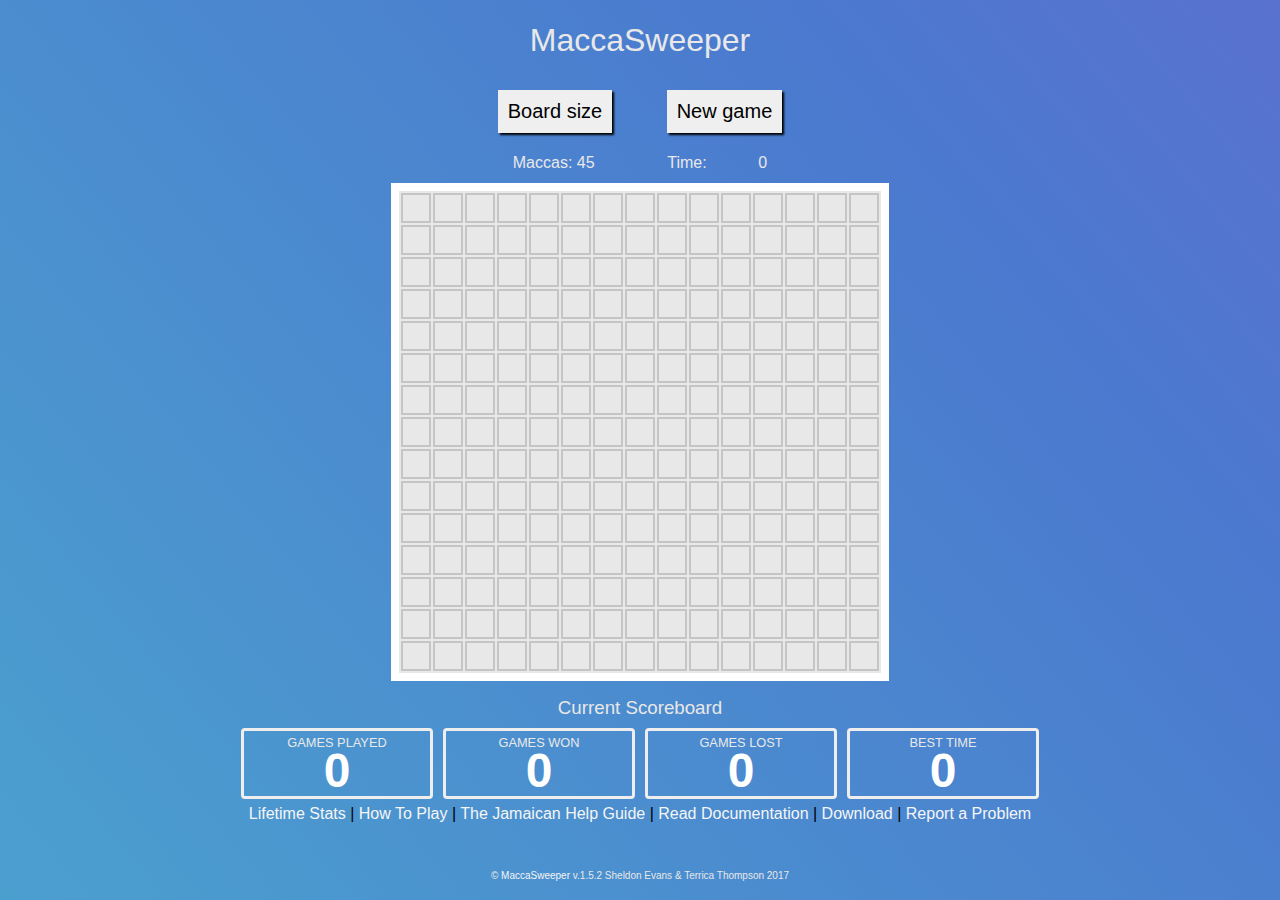
<file: index.html>
<!DOCTYPE html>
<html>

<head>
    <link rel="stylesheet" type="text/css" href="assets/css/macca.css">
    <script src="https://ajax.googleapis.com/ajax/libs/jquery/3.2.1/jquery.min.js"></script>
    <script type="text/javascript" src="assets/js/macca.js"></script>
    <script type="text/javascript" src="assets/js/jquery-3.2.1.min.js"></script>

    <title>MaccaSweeper - A minesweeper story</title>
</head>

<body>
    <header>
        <h1>MaccaSweeper</h1>
    </header>
    <div class="game-options-wrapper">
        <div class="game-option board-size-wrapper">
            <button class="game-options-btn" id="board-size-btn">Board size</button>
            <div class="board-size-dropdown">
                <div class="board-size-type">Tiny</div>
                <div class="board-size-type current-board-size">Small</div>
                <div class="board-size-type">Medium</div>
                <div class="board-size-type">Large</div>
                <div class="board-size-type">Enormous</div>
            </div>
        </div>
        <div class="game-option new-game-wrapper">
            <button class="game-options-btn" id="new-game-btn">New game</button>
        </div>
    </div>
    <div class="game-info-wrapper">
        <div class="flag-count-wrapper">
            <span>Maccas:</span>
            <span class="flag-count"></span>
        </div>
        <div class="timer-wrapper">
            <span>Time:</span>
            <span class="time"></span>
        </div>
    </div>
    <div class="board-wrapper">
        <div class="board-container">
        </div>
    </div>
    <div class="gameover-container">
        <div class="gameover-text">
            <h2></h2>
        </div>
        <div class="play-again">
            <button id="play-again-btn">
          Play again?
        </button>
        </div>
    </div>
    <div id="current-score" class="scoreboard">

        <h3>Current Scoreboard</h3>
        <div class="scorecard">
            <label for="plays">Games Played</label>
            <p id="plays" class="value">0</p>
        </div>
        <div class="scorecard">
            <label for="wins">Games Won</label>
            <p id="wins" class="value">0</p>
        </div>
        <div class="scorecard">
            <label for="lost_games">Games Lost</label>
            <p id="lost_games" class="value">0</p>
        </div>
        <div class="scorecard">
            <label for="best_time">Best Time</label>
            <p id="best_time" class="value">0</p>
        </div>
    </div>
    <p>
        <a href="#" onclick="document.getElementById('top-score').classList.toggle('hidden'); return false;">Lifetime Stats</a> |
        <a href="#" onclick="toggleHelp(); return false;">How To Play</a> |
        <a href="#" onclick="toggleJcanHelp(); return false;">The Jamaican Help Guide</a> |
        <a href="about.html" target="_blank">Read Documentation</a> |
        <a href="https://github.com/sheldon-e/maccasweeper/releases/latest" target="_blank">Download</a> |
        <a href="https://github.com/sheldon-e/maccasweeper/issues/new" target="_blank">Report a Problem</a>
    </p>
    <div id="top-score" class="hidden">
        <div class="scoreboard">
            <h3>Lifetime Scoreboard</h3>
            <div class="scorecard">
                <label for="games_played">Total Games</label>
                <p id="games_played" class="value">0</p>
            </div>
            <div class="scorecard">
                <label for="total_wins">Total Wins</label>
                <p id="total_wins" class="value">0</p>
            </div>
            <div class="scorecard">
                <label for="lifetime_best">Best Time</label>
                <p id="lifetime_best" class="value">0</p>
            </div>
        </div>
    </div>
    <footer>
        <small>&copy <a href="https://github.com/sheldon-e/maccasweeper">MaccaSweeper</a> v.1.5.2 Sheldon Evans &amp Terrica Thompson 2017</small>
    </footer>
</body>
</file>
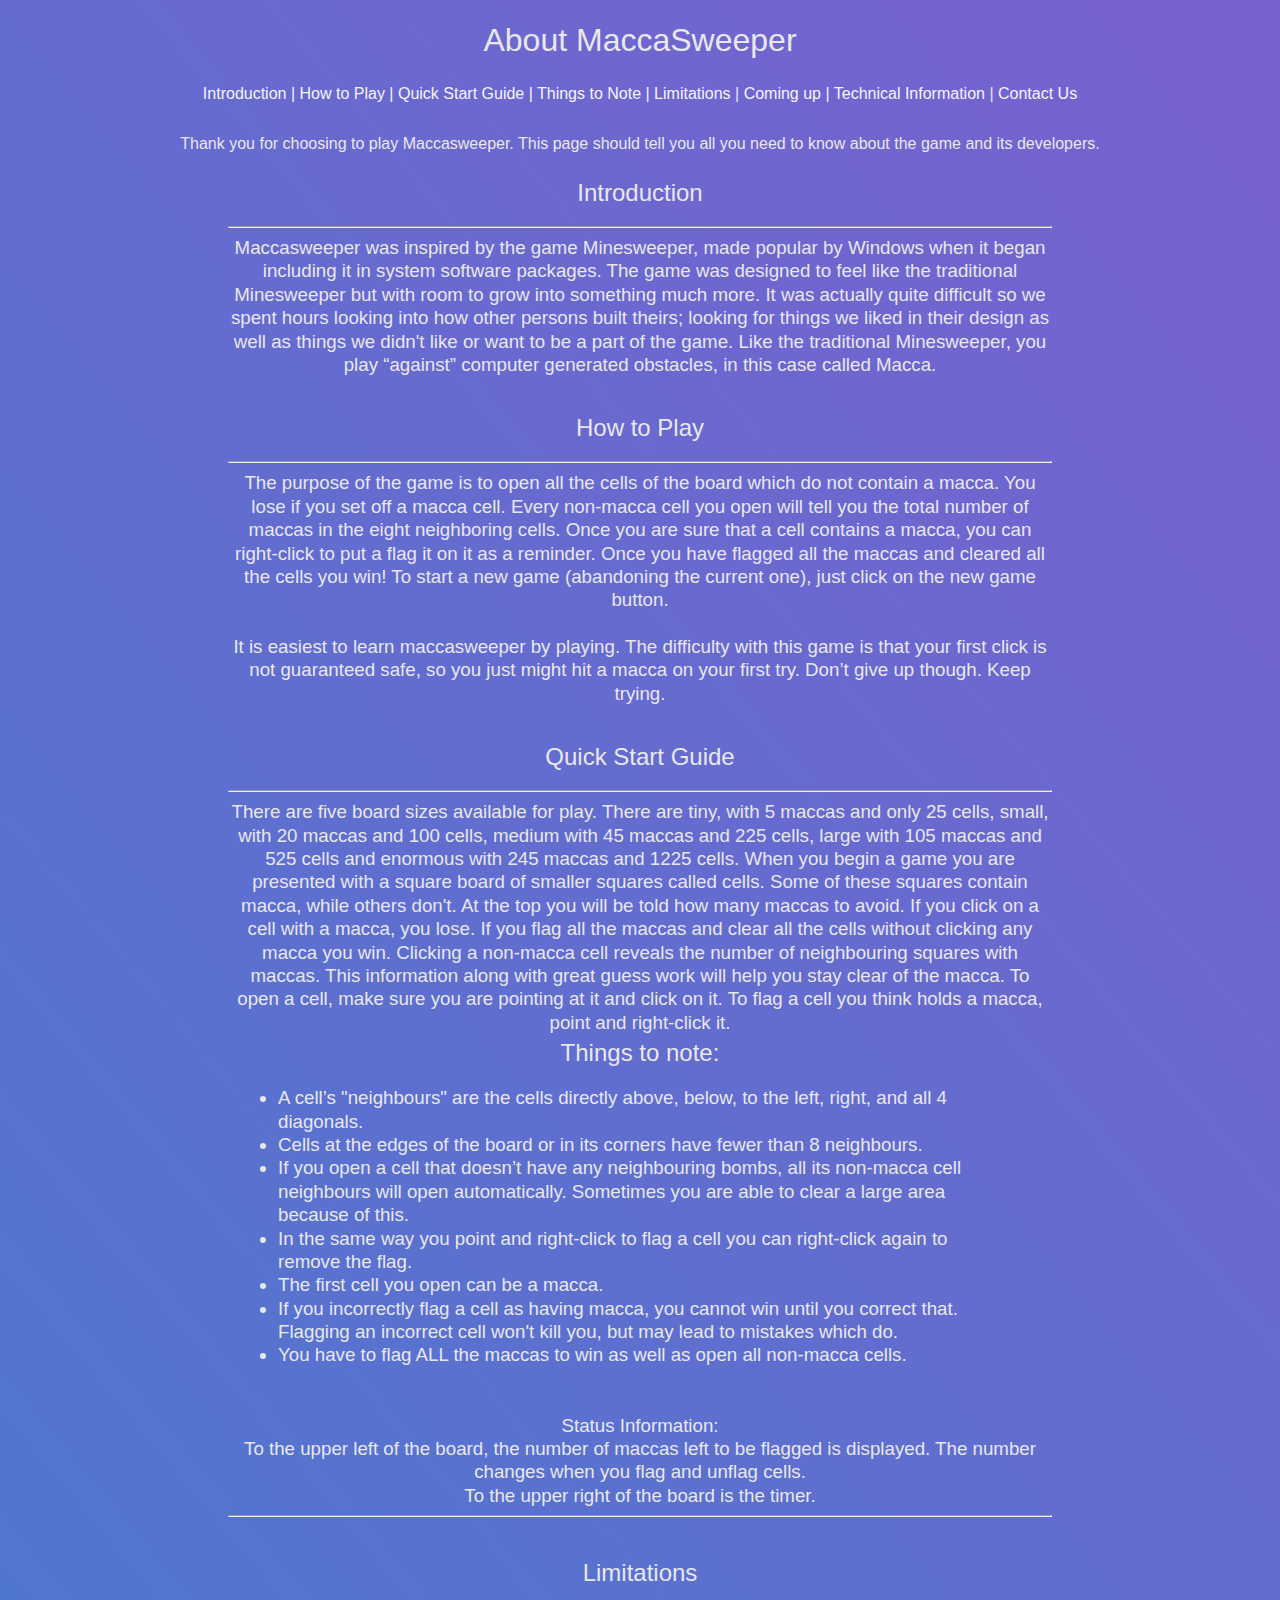
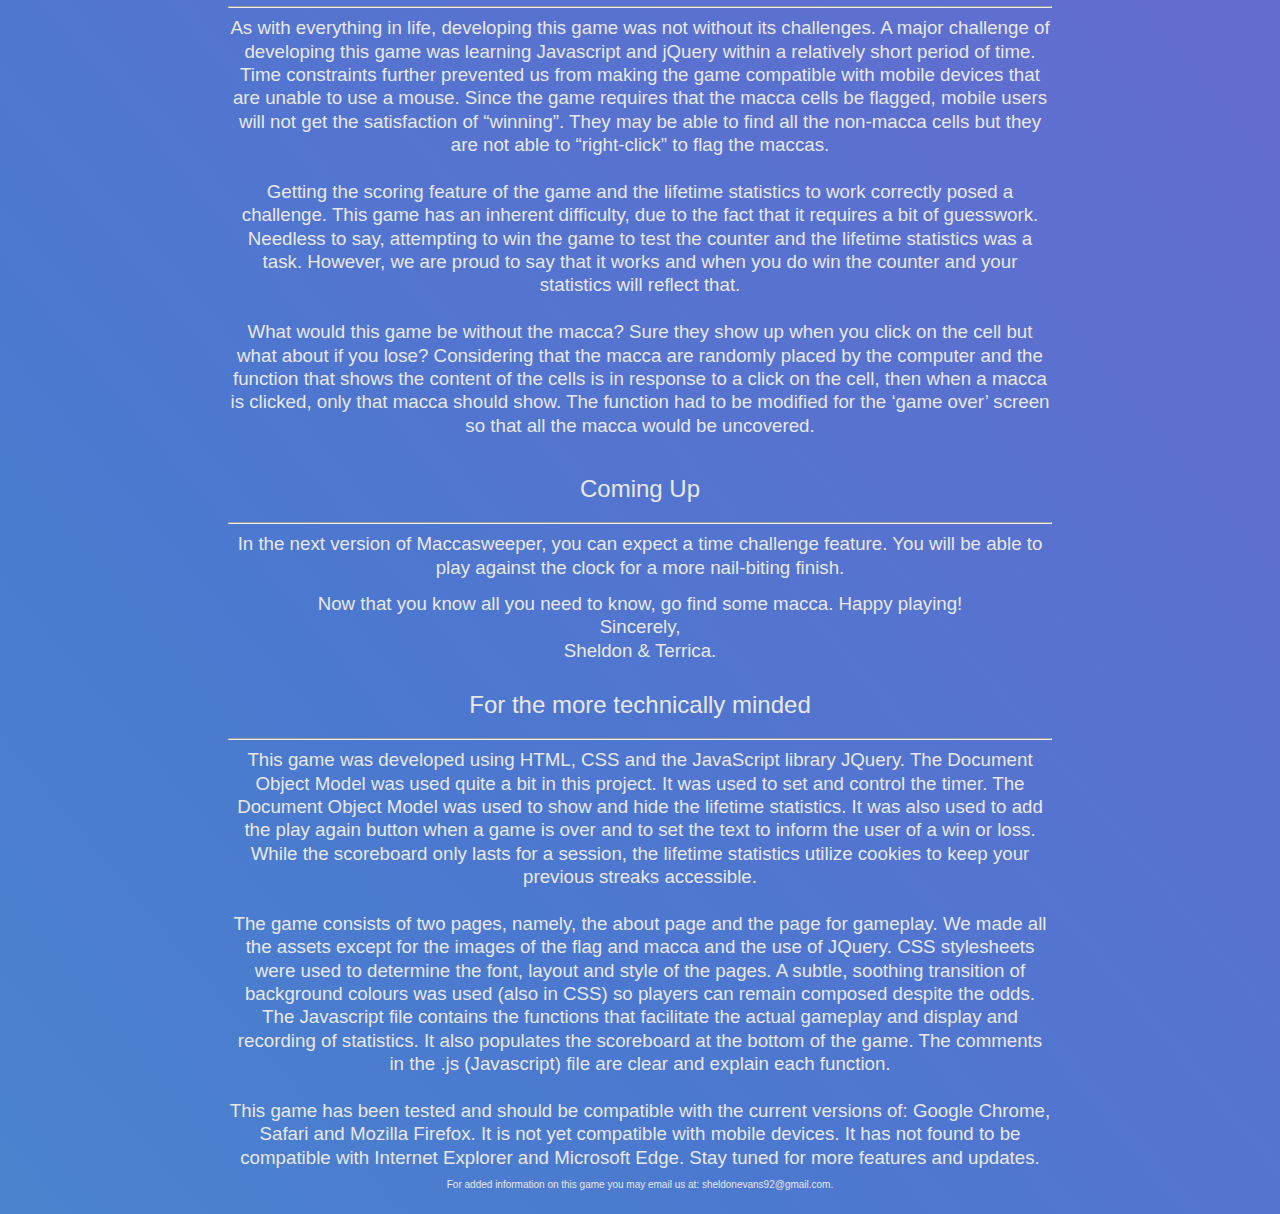
<file: about.html>
<!DOCTYPE html>
<html>

<head>
    <link rel="stylesheet" type="text/css" href="assets/css/macca.css">
    <title>About MaccaSweeper</title>
</head>

<body>
    <header>
        <h1>About MaccaSweeper</h1>
        <div>
        <a href="#intro">Introduction |</a> <a href="#howto"> How to Play |</a> <a href="#quick"> Quick Start Guide |</a> <a href="#note"> Things to Note |</a>
            <a href="#limit"> Limitations</a> |<a href="#next"> Coming up |</a> <a href="#technical"> Technical Information</a> | <a href="#contact"> Contact Us</a>
            </div>
    </header>
    <div id='main' class='f-container'>
        Thank you for choosing to play Maccasweeper. This page should tell you all you need to know about the game and its developers.

        <div class='f-items'>
            <a name="intro"> </a>
            <h2> Introduction</h2>
            <hr>
            <h3> Maccasweeper was inspired by the game Minesweeper, made popular by Windows when it began including it in system software packages. The game was designed to feel like the traditional Minesweeper but with room to grow into something much more. It was actually quite difficult so we spent hours looking into how other persons built theirs; looking for things we liked in their design as well as things we didn't like or want to be a part of the game. Like the traditional Minesweeper, you play “against” computer generated obstacles, in this case called Macca.
            </h3>
            
        </div>

        <div class='f-items'>
            <a name="howto"> </a>
            <h2> How to Play</h2>
            <hr>
            <h3>The purpose of the game is to open all the cells of the board which do not contain a macca. You lose if you set off a macca cell. Every non-macca cell you open will tell you the total number of maccas in the eight neighboring cells. Once you are sure that a cell contains a macca, you can right-click to put a flag it on it as a reminder. Once you have flagged all the maccas and cleared all the cells you win! To start a new game (abandoning the current one), just click on the new game button.
                <br> <br> It is easiest to learn maccasweeper by playing. The difficulty with this game is that your first click is not guaranteed safe, so you just might hit a macca on your first try. Don’t give up though. Keep trying.
            </h3>
            
        </div>

        <div class='f-items'>
            <a name="quick"> </a>
            <h2>Quick Start Guide</h2>
            <hr>
            <h3> There are five board sizes available for play. There are tiny, with 5 maccas and only 25 cells, small, with 20 maccas and 100 cells, medium with 45 maccas and 225 cells, large with 105 maccas and 525 cells and enormous with 245 maccas and 1225 cells. When you begin a game you are presented with a square board of smaller squares called cells. Some of these squares contain macca, while others don't. At the top you will be told how many maccas to avoid. If you click on a cell with a macca, you lose. If you flag all the maccas and clear all the cells without clicking any macca you win. Clicking a non-macca cell reveals the number of neighbouring squares with maccas. This information along with great guess work will help you stay clear of the macca. To open a cell, make sure you are pointing at it and click on it. To flag a cell you think holds a macca, point and right-click it.
            </h3>

            <a name="note"> </a>
            <h2> Things to note: </h2>
            <h3>
                <ul class='list'>
                    <li> A cell’s "neighbours" are the cells directly above, below, to the left, right, and all 4 diagonals. </li>
                    <li> Cells at the edges of the board or in its corners have fewer than 8 neighbours.</li>
                    <li> If you open a cell that doesn’t have any neighbouring bombs, all its non-macca cell neighbours will open automatically. Sometimes you are able to clear a large area because of this.</li>
                    <li> In the same way you point and right-click to flag a cell you can right-click again to remove the flag.</li>
                    <li> The first cell you open can be a macca. </li>
                    <li> If you incorrectly flag a cell as having macca, you cannot win until you correct that. Flagging an incorrect cell won't kill you, but may lead to mistakes which do.</li>
                    <li> You have to flag ALL the maccas to win as well as open all non-macca cells. </li>
                </ul>
                <br> <br> Status Information:
                <br> To the upper left of the board, the number of maccas left to be flagged is displayed. The number changes when you flag and unflag cells.
                <br> To the upper right of the board is the timer.
            </h3>
            <hr>
        </div>

        <div class='f-items'>
            <a name="limit"> </a>
            <h2>Limitations</h2>
            <hr>
            <h3>
                As with everything in life, developing this game was not without its challenges. A major challenge of developing this game was learning Javascript and jQuery within a relatively short period of time. Time constraints further prevented us from making the game compatible with mobile devices that are unable to use a mouse. Since the game requires that the macca cells be flagged, mobile users will not get the satisfaction of “winning”. They may be able to find all the non-macca cells but they are not able to “right-click” to flag the maccas.
                <br> <br> Getting the scoring feature of the game and the lifetime statistics to work correctly posed a challenge. This game has an inherent difficulty, due to the fact that it requires a bit of guesswork. Needless to say, attempting to win the game to test the counter and the lifetime statistics was a task. However, we are proud to say that it works and when you do win the counter and your statistics will reflect that.
                <br> <br> What would this game be without the macca? Sure they show up when you click on the cell but what about if you lose? Considering that the macca are randomly placed by the computer and the function that shows the content of the cells is in response to a click on the cell, then when a macca is clicked, only that macca should show. The function had to be modified for the ‘game over’ screen so that all the macca would be uncovered.
                
            </h3>
        </div>

        <div class='f-items'>
            <a name="next"> </a>
            <h2>Coming Up</h2>
            <hr>
            <h3>
                In the next version of Maccasweeper, you can expect a time challenge feature. You will be able to play against the clock for a more nail-biting finish.
                
            </h3>
        </div>

        <h3>
            Now that you know all you need to know, go find some macca. Happy playing!<br>
        <span>Sincerely,<br>
            Sheldon & Terrica.</span>
        </h3>

        <div class='f-items'>
            <a name="technical"> </a>
            <h2>For the more technically minded</h2>
            <hr>
            <h3>
                This game was developed using HTML, CSS and the JavaScript library JQuery. The Document Object Model was used quite a bit in this project. It was used to set and control the timer. The Document Object Model was used to show and hide the lifetime statistics. It was also used to add the play again button when a game is over and to set the text to inform the user of a win or loss. While the scoreboard only lasts for a session, the lifetime statistics utilize cookies to keep your previous streaks accessible.
                <br> <br> The game consists of two pages, namely, the about page and the page for gameplay. We made all the assets except for the images of the flag and macca and the use of JQuery. CSS stylesheets were used to determine the font, layout and style of the pages. A subtle, soothing transition of background colours was used (also in CSS) so players can remain composed despite the odds. The Javascript file contains the functions that facilitate the actual gameplay and display and recording of statistics. It also populates the scoreboard at the bottom of the game. The comments in the .js (Javascript) file are clear and explain each function.
                <br> <br> This game has been tested and should be compatible with the current versions of: Google Chrome, Safari and Mozilla Firefox. It is not yet compatible with mobile devices. It has not found to be compatible with Internet Explorer and Microsoft Edge. Stay tuned for more features and updates.
            
            </h3>
            <a name="contact"> </a>
            <small> For added information on this game you may email us at: sheldonevans92@gmail.com. </small>
        </div>
    </div>
</body>

</html>
</file>
<file: assets/css/macca.css>
html,
body,
div,
span,
applet,
object,
iframe,
h1,
h2,
h3,
h4,
h5,
h6,
p,
blockquote,
pre,
a,
abbr,
acronym,
address,
big,
cite,
code,
del,
dfn,
em,
img,
ins,
kbd,
q,
s,
samp,
small,
strike,
strong,
sub,
sup,
tt,
var,
b,
u,
i,
center,
dl,
dt,
dd,
ol,
ul,
li,
fieldset,
form,
label,
legend,
table,
caption,
tbody,
tfoot,
thead,
tr,
th,
td,
article,
aside,
canvas,
details,
embed,
figure,
figcaption,
footer,
header,
hgroup,
menu,
nav,
output,
ruby,
section,
summary,
time,
mark,
audio,
video {
    margin: 0;
    padding: 0;
    border: 0;
    font-size: 100%;
    font: inherit;
    vertical-align: baseline;
}


/* Layout and Positioning */

*,
*:before,
*:after {
    box-sizing: border-box;
}

html {
    min-height: 100%;
}

body {
    text-align: center;
}

header {
    margin-top: 20px;
    margin-bottom: 30px;
}

footer {
    margin-top: 40px;
    margin-bottom: 10px;
}

.f-container {
    display: flex;
    flex-flow: row wrap;
    justify-content: center;
    margin-top: 10px;
}

.f-container h3 {
    flex: 0 0 100%;
    margin: 0 auto 4px;
}

.f-items {
    padding: 4px;
    flex: 0 1 65%;
    margin: 5px;
    margin-top: 20px;
    border-radius: 4px;
}


/* Font, Color, Styling */

body {
    background: linear-gradient(230deg, #a24bcf, #4b79cf, #4bc5cf);
    background-size: 300% 300%;
    -webkit-animation: MoveBG 60s ease infinite;
    -moz-animation: MoveBG 60s ease infinite;
    -o-animation: MoveBG 60s ease infinite;
    animation: MoveBG 60s ease infinite;
    color: #e8e8e8;
}

h1 {
    font-size: 70px;
}

h2 {
    font-size: 40px;
}

p {
    color: #000;
}

small {
    font-size: 10px;
}

li {
    text-align: left;
}

.revealed {
    background: rgba(205, 220, 57, 0.59);
}

.flagged {
    background-image: url(".././img/flag.png");
    background-position: center;
    background-size: cover;
    background-repeat: no-repeat;
}

.mine {
    background-image: url(".././img/macca.png");
    background-position: center;
    background-size: cover;
    background-repeat: no-repeat;
    background-color: rgba(197, 197, 197, 0);
    border: 2px solid rgba(197, 197, 197, 0)!important;
    -webkit-animation: spin 4s linear infinite;
    -moz-animation: spin 4s linear infinite;
    animation: spin 4s linear infinite;
}

body,
h1,
h2,
h3,
h4,
h5,
h6 {
    font-family: "Helvetica Neue", Helvetica, Roboto, Arial, sans-serif;
    line-height: 1.25;
    margin: 0 0 0.75em;
}

h1 {
    font-size: 2em;
}

h2 {
    font-size: 1.5em;
}

h3 {
    font-size: 1.17em;
}

h4 {
    font-size: 1.12em;
}

h5 {
    font-size: .83em;
}

h6 {
    font-size: .75em;
}

a {
    text-decoration: none;
    color: whitesmoke;
    -webkit-transition: -webkit-transform 1s, opacity 1s, background 1s, width 1s, height 1s, font-size 1s;
}

a:hover {
    font-size: 120%;
}

.list {
    width: 90%;
    padding-left: 50px;
}


/* Buttons and Links */

button {
    padding: 10px;
    border: 0;
    box-shadow: 2px 2px 2px #000;
    vertical-align: middle;
    font-family: 'Fjalla One', sans-serif;
    font-size: 20px;
    outline: none;
    cursor: pointer;
    -webkit-transition: -webkit-transform 1s, opacity 1s, background 1s, width 1s, height 1s, font-size 1s;
    -moz-transition: -moz-transform 1s, opacity 1s, background 1s, wigth 1s, height 1s, font-size 1s;
    transition: transform 1s, opacity 1s, background 1s, width 1s, height 1s, font-size 1s;
}

button:hover {
    background: #fff;
    font-size: 18px;
}

button:active,
button:focus {
    outline: none;
    background: #fff;
    font-size: 18px;
}


/* Game Options */

.game-options-wrapper {
    margin-bottom: 20px;
}

.game-option {
    display: inline-block;
}

.game-option:first-child {
    margin-right: 50px;
}


/* Game Info */

.game-info-wrapper {
    margin-bottom: 10px;
}

.game-info-wrapper>* {
    display: inline-block;
    width: 100px;
    text-align: left;
}

.timer-wrapper {
    margin-left: 50px;
}

.time {
    float: right;
}


/* Board Size Dropdown Menu */

.board-size-wrapper {
    position: relative;
    display: inline-block;
}

.board-size-dropdown {
    display: none;
    z-index: 1;
    position: absolute;
    min-width: 160px;
    background: #fff;
    box-shadow: 0px 8px 16px 0px rgba(0, 0, 0, 0.2);
}

.board-size-dropdown div {
    display: block;
    padding: 10px;
    cursor: pointer;
    color: #000;
}

.board-size-dropdown div:hover {
    background: #e8e8e8;
}

.show-dropdown {
    display: block;
}

.current-board-size {
    background: #e8e8e8;
}


/* Board */

.board-wrapper {
    width: 100%;
}

.board-container {
    display: inline-block;
    padding: 8px;
    background: #fff;
}

.board {
    margin: 0 auto;
    background: #e8e8e8;
}

.board td {
    min-width: 30px;
    min-height: 30px;
    width: 30px;
    height: 30px;
    border: 2px solid rgb(197, 197, 197);
    line-height: 28px;
}

.board p {
    display: none;
}


/* Gameover Screen */

.gameover-container {
    margin-top: 30px;
}

.gameover-text {
    height: 50px;
    margin-bottom: 10px;
}

.play-again {
    height: 55px;
}

#play-again-btn {
    display: none;
}


/* hider class */

.hidden {
    display: none !important;
    visibility: hidden;
}


/*Stats*/

.scoreboard {
    display: flex;
    flex-flow: row wrap;
    justify-content: center;
    margin-top: 10px;
}

.scoreboard h3 {
    flex: 0 0 100%;
    margin: 0 auto 4px;
}

.scorecard {
    padding: 4px;
    flex: 0 1 15%;
    margin: 5px;
    border: 3px solid #eee;
    border-radius: 4px;
}

.scorecard * {
    line-height: 90%;
}

.scorecard label {
    font-size: 0.8em;
    text-transform: uppercase;
    display: block;
    margin: 2px 0 0;
}

.scorecard .value {
    font-size: 3em;
    text-align: center;
    font-weight: bold;
    margin-top: 0;
}

p#plays,
#wins,
#lost_games,
#best_time,
#games_played,
#total_wins,
#lifetime_best {
    color: white;
}

#game-results {
    font-size: 1.2em;
    font-weight: bold;
    margin-top: 10px;
}


/* Keyframes for animations */

@-webkit-keyframes MoveBG {
    0% {
        background-position: 0% 84%
    }
    50% {
        background-position: 100% 16%
    }
    100% {
        background-position: 0% 84%
    }
}

@-moz-keyframes MoveBG {
    0% {
        background-position: 0% 84%
    }
    50% {
        background-position: 100% 16%
    }
    100% {
        background-position: 0% 84%
    }
}

@-o-keyframes MoveBG {
    0% {
        background-position: 0% 84%
    }
    50% {
        background-position: 100% 16%
    }
    100% {
        background-position: 0% 84%
    }
}

@keyframes MoveBG {
    0% {
        background-position: 0% 84%
    }
    50% {
        background-position: 100% 16%
    }
    100% {
        background-position: 0% 84%
    }
}

@-moz-keyframes spin {
    100% {
        -moz-transform: rotate(360deg);
    }
}

@-webkit-keyframes spin {
    100% {
        -webkit-transform: rotate(360deg);
    }
}

@keyframes spin {
    100% {
        -webkit-transform: rotate(360deg);
        transform: rotate(360deg);
    }
}
</file>
